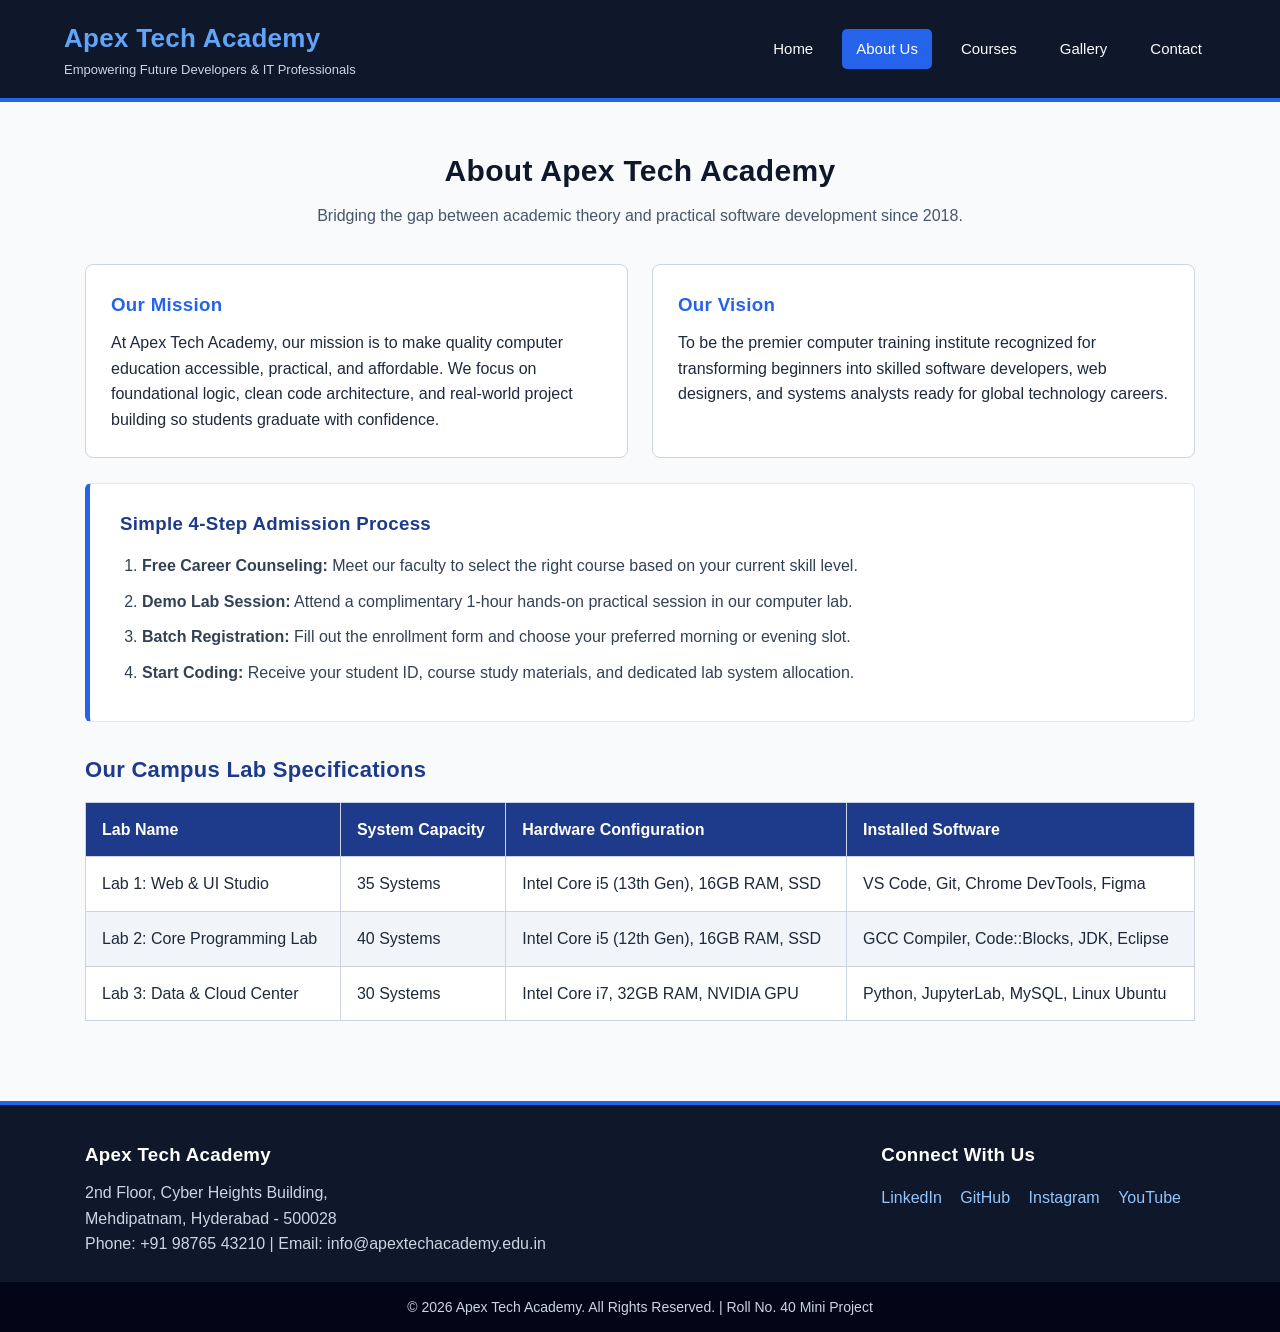
<file: about.html>
<!DOCTYPE html>
<html lang="en">
<head>
    <meta charset="UTF-8">
    <meta name="viewport" content="width=device-width, initial-scale=1.0">
    <title>About Us | Apex Tech Academy</title>
    <link rel="stylesheet" href="style.css">
</head>
<body>

    <!-- Header & Navigation Bar -->
    <header id="main-header">
        <div class="logo-container">
            <h1>Apex Tech Academy</h1>
            <p class="tagline">Empowering Future Developers & IT Professionals</p>
        </div>
        <nav class="navbar">
            <ul>
                <li><a href="index.html">Home</a></li>
                <li><a href="about.html" class="active">About Us</a></li>
                <li><a href="index.html#courses-section">Courses</a></li>
                <li><a href="index.html#gallery-section">Gallery</a></li>
                <li><a href="contact.html">Contact</a></li>
            </ul>
        </nav>
    </header>

    <!-- About Section -->
    <section class="container">
        <h2 class="section-title">About Apex Tech Academy</h2>
        <p class="section-subtitle">Bridging the gap between academic theory and practical software development since 2018.</p>

        <div class="about-grid">
            <div class="about-card">
                <h3>Our Mission</h3>
                <p>At Apex Tech Academy, our mission is to make quality computer education accessible, practical, and affordable. We focus on foundational logic, clean code architecture, and real-world project building so students graduate with confidence.</p>
            </div>
            <div class="about-card">
                <h3>Our Vision</h3>
                <p>To be the premier computer training institute recognized for transforming beginners into skilled software developers, web designers, and systems analysts ready for global technology careers.</p>
            </div>
        </div>

        <!-- Ordered List for Admission Process -->
        <div class="highlights-box">
            <h3>Simple 4-Step Admission Process</h3>
            <ol class="steps-list">
                <li><strong>Free Career Counseling:</strong> Meet our faculty to select the right course based on your current skill level.</li>
                <li><strong>Demo Lab Session:</strong> Attend a complimentary 1-hour hands-on practical session in our computer lab.</li>
                <li><strong>Batch Registration:</strong> Fill out the enrollment form and choose your preferred morning or evening slot.</li>
                <li><strong>Start Coding:</strong> Receive your student ID, course study materials, and dedicated lab system allocation.</li>
            </ol>
        </div>

        <!-- Lab Infrastructure Table -->
        <h3 class="sub-heading">Our Campus Lab Specifications</h3>
        <div class="table-wrapper">
            <table id="course-table">
                <thead>
                    <tr>
                        <th>Lab Name</th>
                        <th>System Capacity</th>
                        <th>Hardware Configuration</th>
                        <th>Installed Software</th>
                    </tr>
                </thead>
                <tbody>
                    <tr>
                        <td>Lab 1: Web & UI Studio</td>
                        <td>35 Systems</td>
                        <td>Intel Core i5 (13th Gen), 16GB RAM, SSD</td>
                        <td>VS Code, Git, Chrome DevTools, Figma</td>
                    </tr>
                    <tr>
                        <td>Lab 2: Core Programming Lab</td>
                        <td>40 Systems</td>
                        <td>Intel Core i5 (12th Gen), 16GB RAM, SSD</td>
                        <td>GCC Compiler, Code::Blocks, JDK, Eclipse</td>
                    </tr>
                    <tr>
                        <td>Lab 3: Data & Cloud Center</td>
                        <td>30 Systems</td>
                        <td>Intel Core i7, 32GB RAM, NVIDIA GPU</td>
                        <td>Python, JupyterLab, MySQL, Linux Ubuntu</td>
                    </tr>
                </tbody>
            </table>
        </div>
    </section>

    <!-- Footer -->
    <footer id="main-footer">
        <div class="footer-container">
            <div class="footer-col">
                <h3>Apex Tech Academy</h3>
                <p>2nd Floor, Cyber Heights Building,<br>Mehdipatnam, Hyderabad - 500028</p>
                <p>Phone: +91 98765 43210 | Email: info@apextechacademy.edu.in</p>
            </div>
            <div class="footer-col">
                <h3>Connect With Us</h3>
                <div class="social-links">
                    <a href="#">LinkedIn</a>
                    <a href="#">GitHub</a>
                    <a href="#">Instagram</a>
                    <a href="#">YouTube</a>
                </div>
            </div>
        </div>
        <div class="copyright-bar">
            <p>&copy; 2026 Apex Tech Academy. All Rights Reserved. | Roll No. 40 Mini Project</p>
        </div>
    </footer>

</body>
</html>
</file>
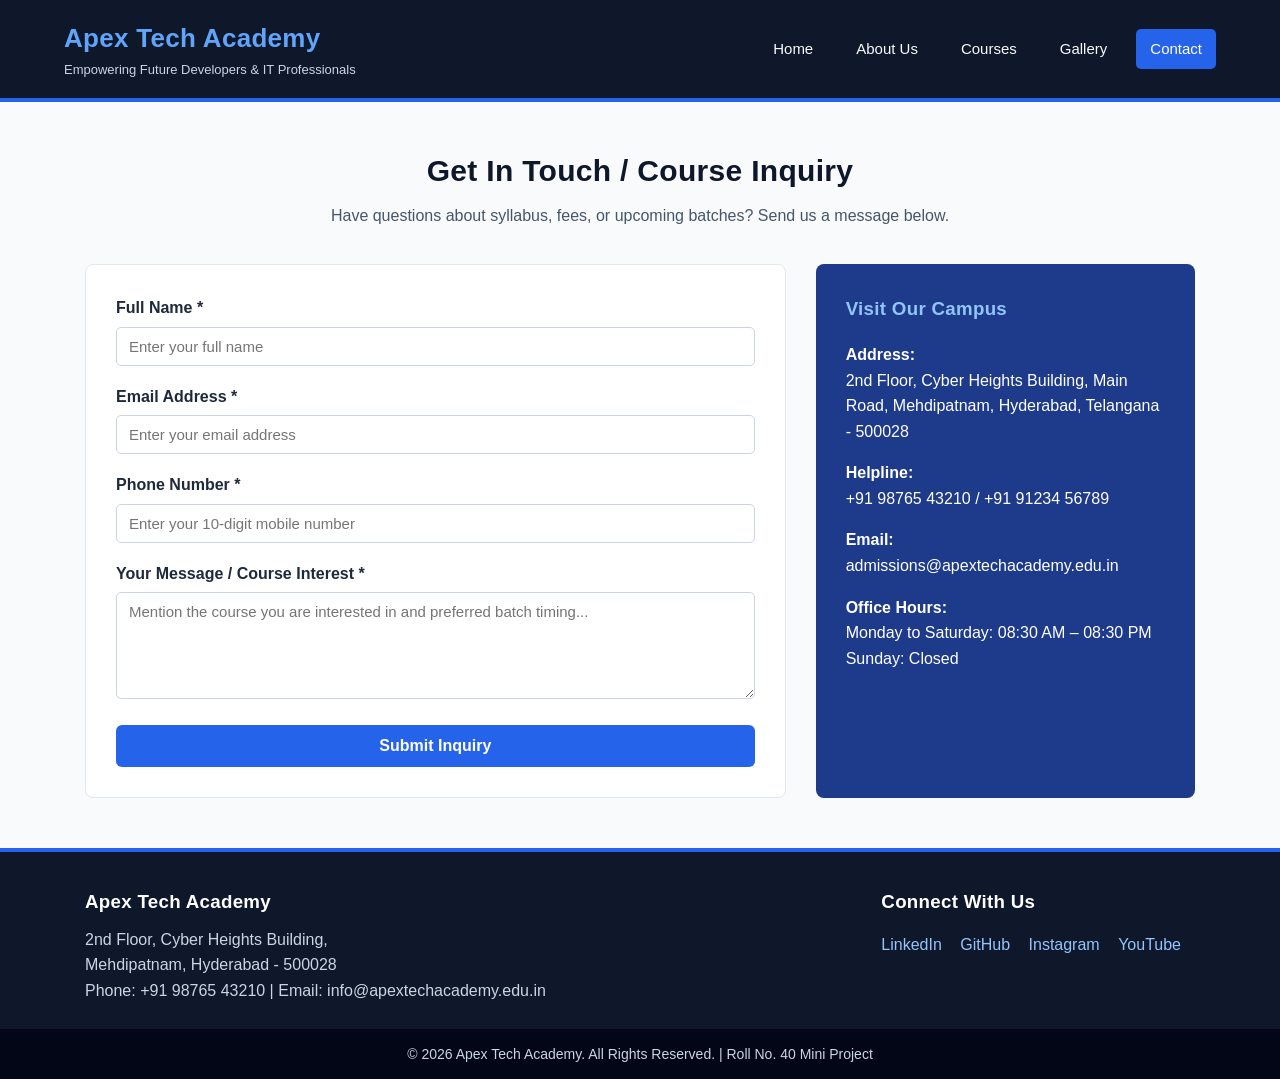
<file: contact.html>
<!DOCTYPE html>
<html lang="en">
<head>
    <meta charset="UTF-8">
    <meta name="viewport" content="width=device-width, initial-scale=1.0">
    <title>Contact Us | Apex Tech Academy</title>
    <link rel="stylesheet" href="style.css">
</head>
<body>

    <!-- Header & Navigation Bar -->
    <header id="main-header">
        <div class="logo-container">
            <h1>Apex Tech Academy</h1>
            <p class="tagline">Empowering Future Developers & IT Professionals</p>
        </div>
        <nav class="navbar">
            <ul>
                <li><a href="index.html">Home</a></li>
                <li><a href="about.html">About Us</a></li>
                <li><a href="index.html#courses-section">Courses</a></li>
                <li><a href="index.html#gallery-section">Gallery</a></li>
                <li><a href="contact.html" class="active">Contact</a></li>
            </ul>
        </nav>
    </header>

    <!-- Contact Form Section -->
    <section class="container">
        <h2 class="section-title">Get In Touch / Course Inquiry</h2>
        <p class="section-subtitle">Have questions about syllabus, fees, or upcoming batches? Send us a message below.</p>

        <div class="contact-wrapper">
            <form id="contact-form" action="#" method="post">
                <div class="form-group">
                    <label for="name">Full Name *</label>
                    <input type="text" id="name" name="name" placeholder="Enter your full name" required>
                </div>

                <div class="form-group">
                    <label for="email">Email Address *</label>
                    <input type="email" id="email" name="email" placeholder="Enter your email address" required>
                </div>

                <div class="form-group">
                    <label for="phone">Phone Number *</label>
                    <input type="tel" id="phone" name="phone" placeholder="Enter your 10-digit mobile number" required>
                </div>

                <div class="form-group">
                    <label for="message">Your Message / Course Interest *</label>
                    <textarea id="message" name="message" rows="5" placeholder="Mention the course you are interested in and preferred batch timing..." required></textarea>
                </div>

                <button type="submit" class="btn-submit">Submit Inquiry</button>
            </form>

            <div class="contact-info-box">
                <h3>Visit Our Campus</h3>
                <p><strong>Address:</strong><br>2nd Floor, Cyber Heights Building, Main Road, Mehdipatnam, Hyderabad, Telangana - 500028</p>
                <p><strong>Helpline:</strong><br>+91 98765 43210 / +91 91234 56789</p>
                <p><strong>Email:</strong><br>admissions@apextechacademy.edu.in</p>
                <p><strong>Office Hours:</strong><br>Monday to Saturday: 08:30 AM – 08:30 PM<br>Sunday: Closed</p>
            </div>
        </div>
    </section>

    <!-- Footer -->
    <footer id="main-footer">
        <div class="footer-container">
            <div class="footer-col">
                <h3>Apex Tech Academy</h3>
                <p>2nd Floor, Cyber Heights Building,<br>Mehdipatnam, Hyderabad - 500028</p>
                <p>Phone: +91 98765 43210 | Email: info@apextechacademy.edu.in</p>
            </div>
            <div class="footer-col">
                <h3>Connect With Us</h3>
                <div class="social-links">
                    <a href="#">LinkedIn</a>
                    <a href="#">GitHub</a>
                    <a href="#">Instagram</a>
                    <a href="#">YouTube</a>
                </div>
            </div>
        </div>
        <div class="copyright-bar">
            <p>&copy; 2026 Apex Tech Academy. All Rights Reserved. | Roll No. 40 Mini Project</p>
        </div>
    </footer>

</body>
</html>
</file>
<file: style.css>
/* =========================================================
   1. UNIVERSAL SELECTOR & BOX MODEL REQUIREMENT
   ========================================================= */
* {
    margin: 0;
    padding: 0;
    box-sizing: border-box;
}

/* =========================================================
   2. ELEMENT SELECTORS (Font Family, Font Size, Color, Background)
   ========================================================= */
body {
    font-family: 'Segoe UI', Tahoma, Geneva, Verdana, sans-serif;
    font-size: 16px;
    line-height: 1.6;
    color: #1e293b;
    background-color: #f8fafc;
}

img {
    max-width: 100%;
    display: block;
}

/* =========================================================
   3. GROUP SELECTORS
   ========================================================= */
h1, h2, h3 {
    font-weight: 700;
    letter-spacing: 0.3px;
}

th, td {
    padding: 14px 16px;
    text-align: left;
    border: 1px solid #cbd5e1;
}

/* =========================================================
   4. ID SELECTORS (#main-header, #hero-banner, #course-table, etc.)
   ========================================================= */
#main-header {
    background-color: #0f172a;
    color: #ffffff;
    padding: 18px 5%;
    display: flex;
    justify-content: space-between;
    align-items: center;
    flex-wrap: wrap;
    border-bottom: 4px solid #2563eb;
}

#hero-banner {
    /* Background Image with dark overlay gradient */
    background: linear-gradient(rgba(15, 23, 42, 0.82), rgba(30, 58, 138, 0.85)),
                url('images/image1.jpg') center/cover no-repeat;
    color: #ffffff;
    text-align: center;
    padding: 90px 20px;
}

#course-table {
    width: 100%;
    border-collapse: collapse;
    background-color: #ffffff;
    margin-bottom: 30px;
}

#contact-form {
    background-color: #ffffff;
    padding: 30px;
    border: 1px solid #e2e8f0;
    border-radius: 8px;
    flex: 2;
}

#main-footer {
    background-color: #0f172a;
    color: #cbd5e1;
    margin-top: 50px;
    padding-top: 35px;
    border-top: 4px solid #2563eb;
}

/* =========================================================
   5. CLASS SELECTORS, DISPLAY PROPERTY & HOVER EFFECTS
   ========================================================= */
.logo-container h1 {
    font-size: 26px;
    color: #60a5fa;
}

.tagline {
    font-size: 13px;
    color: #cbd5e1;
}

.navbar ul {
    list-style: none;
    display: flex;
    gap: 15px;
}

.navbar a {
    text-decoration: none;
    color: #f8fafc;
    font-size: 15px;
    padding: 8px 14px;
    border-radius: 5px;
    display: inline-block;
    transition: background-color 0.25s ease;
}

/* Hover Effect on Navigation Links */
.navbar a:hover,
.navbar a.active {
    background-color: #2563eb;
    color: #ffffff;
}

.hero-content {
    max-width: 750px;
    margin: 0 auto;
}

.hero-content h2 {
    font-size: 38px;
    margin-bottom: 15px;
}

.hero-content p {
    font-size: 18px;
    margin-bottom: 28px;
    color: #e2e8f0;
}

/* Buttons & Hover Effects */
.btn-primary,
.btn-secondary,
.btn-submit {
    display: inline-block;
    padding: 12px 26px;
    font-size: 16px;
    font-weight: 600;
    text-decoration: none;
    border-radius: 6px;
    margin: 6px;
    cursor: pointer;
    transition: all 0.25s ease;
}

.btn-primary {
    background-color: #2563eb;
    color: #ffffff;
    border: 2px solid #2563eb;
}

.btn-primary:hover {
    background-color: #1d4ed8;
    border-color: #1d4ed8;
}

.btn-secondary {
    background-color: transparent;
    color: #ffffff;
    border: 2px solid #ffffff;
}

.btn-secondary:hover {
    background-color: #ffffff;
    color: #0f172a;
}

/* Main Container & Section Headings (Text Alignment, Margin, Padding) */
.container {
    max-width: 1150px;
    margin: 45px auto;
    padding: 0 20px;
}

.section-title {
    text-align: center;
    font-size: 30px;
    color: #0f172a;
    margin-bottom: 8px;
}

.section-subtitle {
    text-align: center;
    color: #475569;
    margin-bottom: 35px;
}

.sub-heading {
    font-size: 22px;
    margin: 30px 0 15px;
    color: #1e3a8a;
}

/* =========================================================
   6. STYLED TABLES (Main Concept for Roll No. 40)
   ========================================================= */
.table-wrapper {
    overflow-x: auto;
}

#course-table thead tr {
    background-color: #1e3a8a;
    color: #ffffff;
}

#course-table tbody tr:nth-child(even) {
    background-color: #f1f5f9;
}

#course-table tbody tr:hover {
    background-color: #dbeafe;
}

/* =========================================================
   7. STYLED LISTS REQUIREMENT
   ========================================================= */
.highlights-box {
    background-color: #ffffff;
    border-left: 5px solid #2563eb;
    padding: 25px 30px;
    margin-top: 25px;
    border-radius: 6px;
    border-top: 1px solid #e2e8f0;
    border-right: 1px solid #e2e8f0;
    border-bottom: 1px solid #e2e8f0;
}

.highlights-box h3 {
    color: #1e3a8a;
    margin-bottom: 14px;
}

.feature-list {
    list-style-type: square;
    padding-left: 22px;
}

.feature-list li,
.steps-list li {
    margin-bottom: 10px;
    color: #334155;
}

.steps-list {
    padding-left: 22px;
}

/* =========================================================
   8. IMAGE GALLERY (6 Images Grid & Box Model)
   ========================================================= */
.gallery-grid {
    display: flex;
    flex-wrap: wrap;
    gap: 20px;
    justify-content: center;
}

.gallery-card {
    background-color: #ffffff;
    border: 1px solid #cbd5e1;
    border-radius: 8px;
    overflow: hidden;
    width: calc(33.333% - 14px);
    min-width: 280px;
}

.gallery-card img {
    width: 100%;
    height: 210px;
    object-fit: cover;
}

.gallery-caption {
    padding: 12px;
    text-align: center;
    font-weight: 600;
    color: #1e293b;
    background-color: #f8fafc;
    border-top: 1px solid #e2e8f0;
}

/* =========================================================
   9. ABOUT & CONTACT LAYOUTS
   ========================================================= */
.about-grid {
    display: flex;
    gap: 24px;
    flex-wrap: wrap;
    margin-bottom: 25px;
}

.about-card {
    flex: 1;
    min-width: 280px;
    background-color: #ffffff;
    padding: 25px;
    border: 1px solid #cbd5e1;
    border-radius: 8px;
}

.about-card h3 {
    color: #2563eb;
    margin-bottom: 10px;
}

.contact-wrapper {
    display: flex;
    gap: 30px;
    flex-wrap: wrap;
}

.contact-info-box {
    flex: 1;
    min-width: 280px;
    background-color: #1e3a8a;
    color: #ffffff;
    padding: 30px;
    border-radius: 8px;
}

.contact-info-box h3 {
    margin-bottom: 18px;
    color: #93c5fd;
}

.contact-info-box p {
    margin-bottom: 16px;
}

.form-group {
    margin-bottom: 18px;
}

.form-group label {
    display: block;
    font-weight: 600;
    margin-bottom: 6px;
}

.form-group input,
.form-group textarea {
    width: 100%;
    padding: 10px 12px;
    border: 1px solid #cbd5e1;
    border-radius: 5px;
    font-family: inherit;
    font-size: 15px;
}

.btn-submit {
    background-color: #2563eb;
    color: #ffffff;
    border: none;
    width: 100%;
    margin: 0;
}

.btn-submit:hover {
    background-color: #1e40af;
}

/* =========================================================
   10. FOOTER STYLING
   ========================================================= */
.footer-container {
    max-width: 1150px;
    margin: 0 auto;
    padding: 0 20px 25px;
    display: flex;
    justify-content: space-between;
    flex-wrap: wrap;
    gap: 20px;
}

.footer-col h3 {
    color: #ffffff;
    margin-bottom: 10px;
}

.social-links a {
    display: inline-block;
    color: #93c5fd;
    text-decoration: none;
    margin-right: 14px;
    padding: 5px 0;
}

.social-links a:hover {
    color: #ffffff;
    text-decoration: underline;
}

.copyright-bar {
    background-color: #020617;
    text-align: center;
    padding: 14px;
    font-size: 14px;
}
</file>
